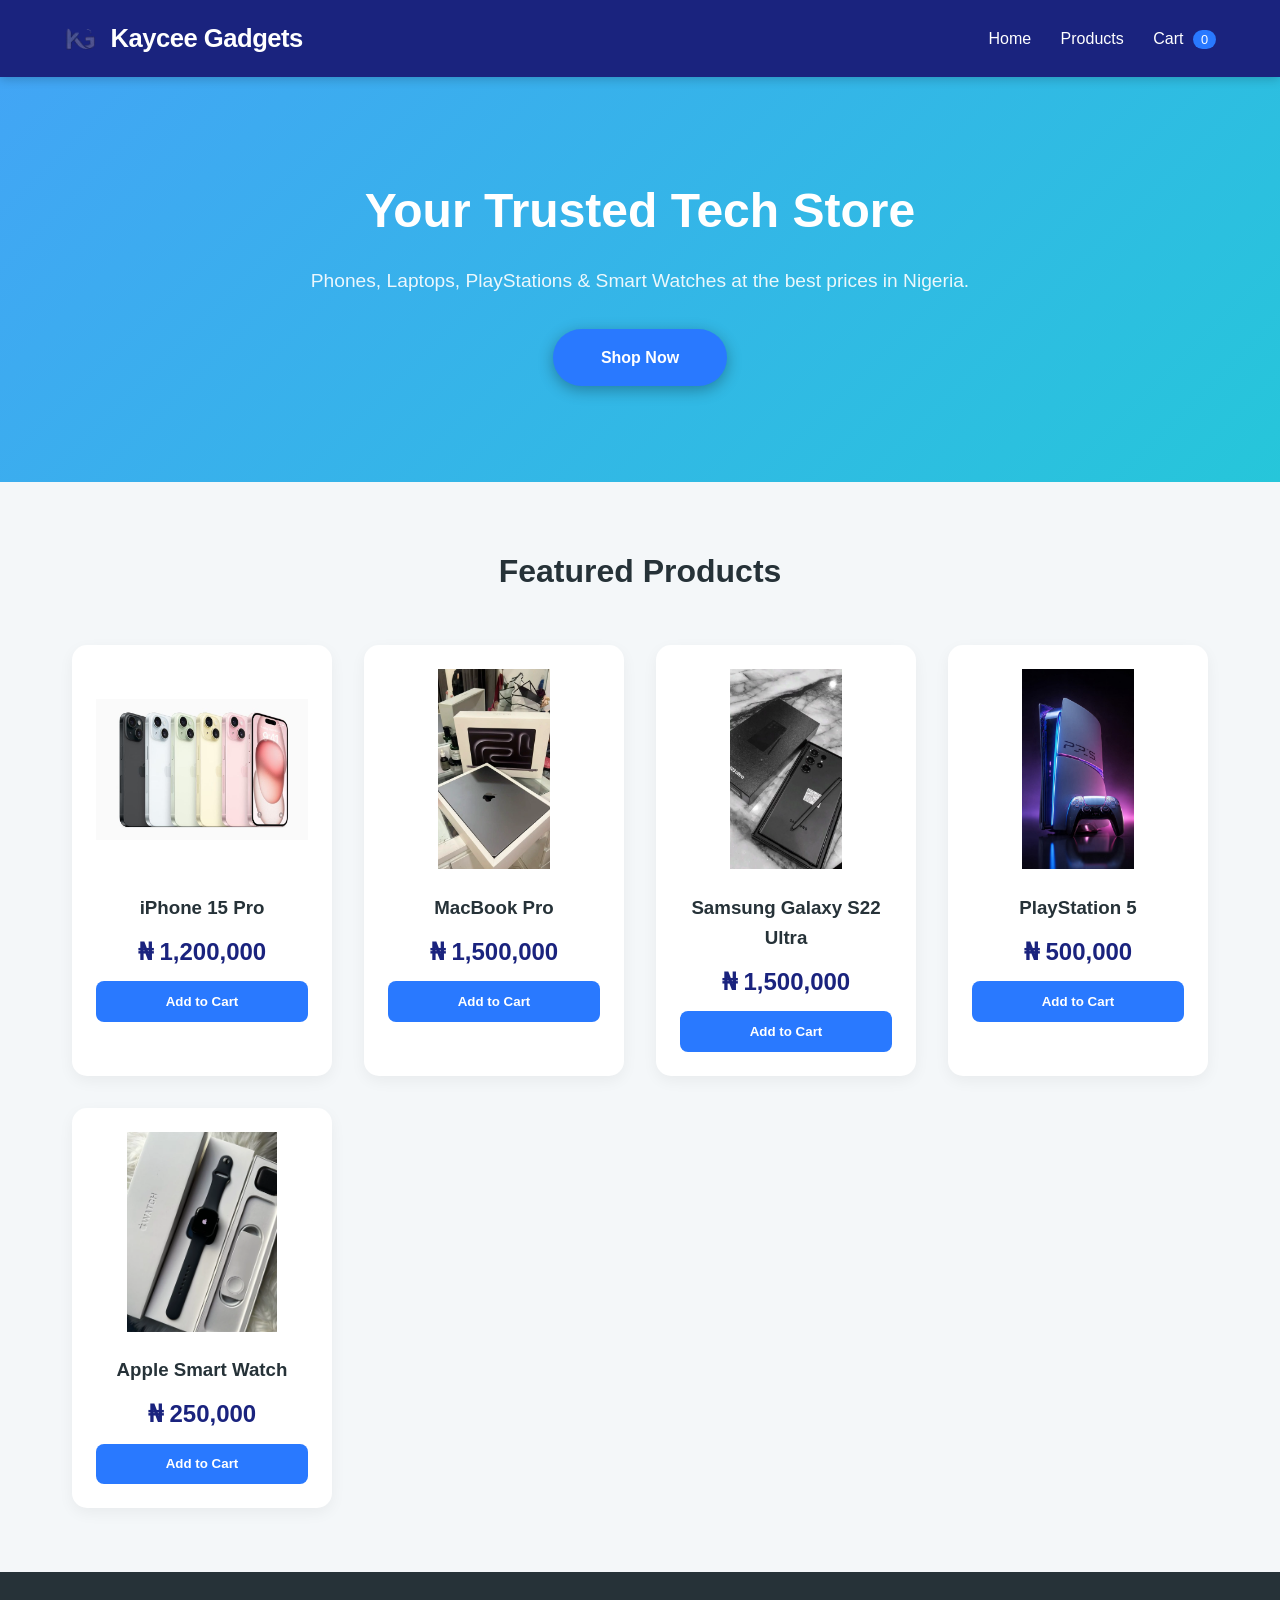
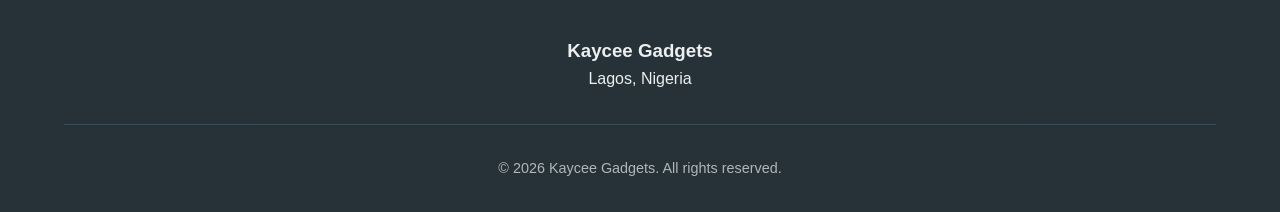
<file: index.html>
<!DOCTYPE html>
<html lang="en">
<head>
    <meta charset="UTF-8">
    <meta name="viewport" content="width=device-width, initial-scale=1.0">
    <title>Kaycee Gadgets | Your Trusted Tech Store</title>
    <style>
        /* --- CSS STYLES --- */
        * {
            margin: 0;
            padding: 0;
            box-sizing: border-box;
        }

        :root {
            --nav-bg: #1a237e;            /* Deep Navy */
            --hero-bg: linear-gradient(135deg, #42a5f5 0%, #26c6da 100%);
            --accent-action: #2979ff;     /* Modern Electric Blue */
            --white: #ffffff;
            --text-main: #263238;
            --bg-light: #f4f7f9;
        }

        body {
            font-family: 'Segoe UI', Roboto, sans-serif;
            background-color: var(--bg-light);
            color: var(--text-main);
            line-height: 1.6;
        }

        /* Header & Logo */
        header {
            background: var(--nav-bg);
            color: white;
            padding: 1rem 5%;
            display: flex;
            justify-content: space-between;
            align-items: center;
            position: sticky;
            top: 0;
            z-index: 1000;
            box-shadow: 0 2px 10px rgba(0,0,0,0.2);
        }

        .logo-container {
            display: flex;
            align-items: center;
            gap: 12px;
        }

        .logo-img {
            height: 45px; /* Adjust based on your image size */
            width: auto;
            border-radius: 4px;
        }

        .logo-text {
            font-size: 1.6rem;
            font-weight: 700;
            letter-spacing: -0.5px;
        }

        nav a {
            color: white;
            text-decoration: none;
            margin-left: 25px;
            font-weight: 500;
            transition: 0.3s;
        }

        .cart-badge {
            background: var(--accent-action);
            padding: 2px 8px;
            border-radius: 20px;
            font-size: 0.8rem;
            margin-left: 5px;
        }

        /* Hero Section */
        .hero {
            background: var(--hero-bg);
            color: white;
            text-align: center;
            padding: 6rem 1rem;
        }

        .hero h2 {
            font-size: 3rem;
            margin-bottom: 1rem;
        }

        .hero p {
            font-size: 1.2rem;
            margin-bottom: 2rem;
            opacity: 0.9;
        }

        .btn-shop {
            display: inline-block;
            background-color: var(--accent-action);
            color: white;
            padding: 1rem 3rem;
            border-radius: 50px; /* Pill shape */
            text-decoration: none;
            font-weight: 700;
            box-shadow: 0 4px 15px rgba(0,0,0,0.3);
            transition: 0.3s;
        }

        .btn-shop:hover {
            transform: translateY(-3px);
            background-color: #1565c0;
        }

        /* Product Grid */
        .products-container {
            max-width: 1200px;
            margin: 4rem auto;
            padding: 0 2rem;
        }

        .section-title {
            text-align: center;
            margin-bottom: 3rem;
            font-size: 2rem;
        }

        .product-grid {
            display: grid;
            grid-template-columns: repeat(auto-fit, minmax(250px, 1fr));
            gap: 2rem;
        }

        .card {
            background: var(--white);
            border-radius: 15px;
            padding: 1.5rem;
            text-align: center;
            box-shadow: 0 5px 15px rgba(0,0,0,0.05);
            transition: 0.3s;
        }

        .card:hover {
            transform: translateY(-10px);
            box-shadow: 0 12px 30px rgba(0,0,0,0.1);
        }

        .card img {
            width: 100%;
            height: 200px;
            object-fit: contain;
            margin-bottom: 1rem;
        }

        .price {
            display: block;
            font-size: 1.5rem;
            font-weight: 700;
            color: var(--nav-bg);
            margin: 10px 0;
        }

        .btn-add {
            background: var(--accent-action);
            color: white;
            border: none;
            padding: 0.8rem 1.5rem;
            border-radius: 8px;
            cursor: pointer;
            width: 100%;
            font-weight: 600;
        }


        footer {
            background: #263238;
            color: #eceff1;
            padding: 4rem 5% 2rem;
            text-align: center;
        }

        .footer-bottom {
            margin-top: 2rem;
            padding-top: 2rem;
            border-top: 1px solid #455a64;
            font-size: 0.9rem;
            opacity: 0.7;
        }

        @media (max-width: 768px) {
            header { flex-direction: column; gap: 1rem; }
            .hero h2 { font-size: 2rem; }
        }
    </style>
</head>
<body>

    <header>
        <div class="logo-container">
            <img src="logo_kg.png" alt="KG" class="logo-img">
            <span class="logo-text">Kaycee Gadgets</span>
        </div>
        <nav>
            <a href="#">Home</a>
            <a href="#">Products</a>
            <a href="#">Cart <span class="cart-badge">0</span></a>
        </nav>
    </header>

    <section class="hero">
        <h2>Your Trusted Tech Store</h2>
        <p>Phones, Laptops, PlayStations & Smart Watches at the best prices in Nigeria.</p>
        <a href="#" class="btn-shop">Shop Now</a>
    </section>

    <main class="products-container">
        <h2 class="section-title">Featured Products</h2>
        <div class="product-grid">
            
            <div class="card">
                <img src="iPhone15.jpg" alt="iPhone 15 Pro">
                <h3>iPhone 15 Pro</h3>
                <span class="price">₦ 1,200,000</span>
                <button class="btn-add">Add to Cart</button>
            </div>

            <div class="card">
                <img src="macbook.jpg" alt="macbook pro">
                <h3>MacBook Pro</h3>
                <span class="price">₦ 1,500,000</span>
                <button class="btn-add">Add to Cart</button>
            </div>

            <div class="card">
                <img src="Samsung-phone.jpg" alt="Samsung Galaxy S22 Ultra">
                <h3>Samsung Galaxy S22 Ultra</h3>
                <span class="price">₦ 1,500,000</span>
                <button class="btn-add">Add to Cart</button>
            </div>
            
            <div class="card">
                <img src="playstation5.jpg" alt="PlayStation 5">
                <h3>PlayStation 5</h3>
                <span class="price">₦ 500,000</span>
                <button class="btn-add">Add to Cart</button>
            </div>
            <div class="card">
                <img src="Apple_smartwatch.jpg" alt=" Apple Smart Watch">
                <h3>Apple Smart Watch</h3>
                <span class="price">₦ 250,000</span>
                <button class="btn-add">Add to Cart</button>
            </div>
    </main>

    <footer>
        <div class="footer-info">
            <h3>Kaycee Gadgets</h3>
            <p>Lagos, Nigeria</p>
        </div>
        <div class="footer-bottom">
            &copy; 2026 Kaycee Gadgets. All rights reserved.
        </div>
    </footer>

</body>
</html>
</file>
